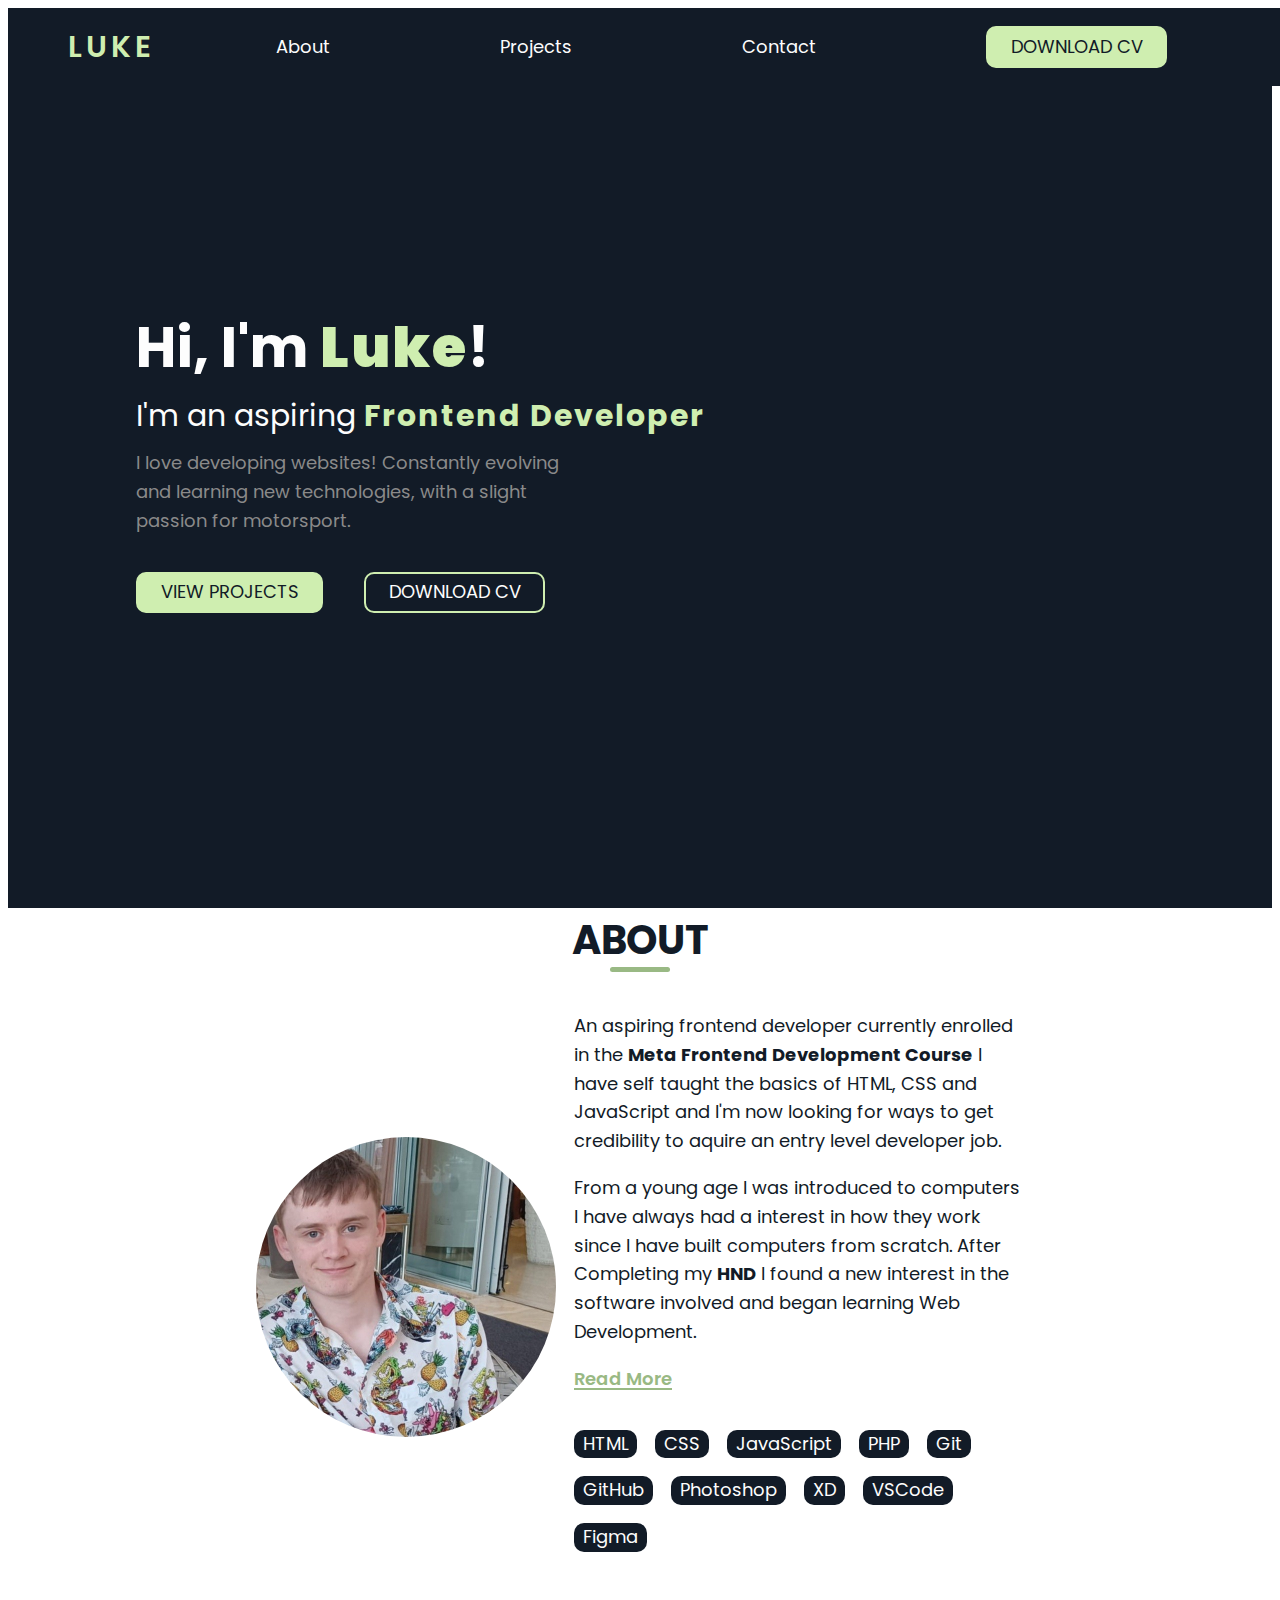
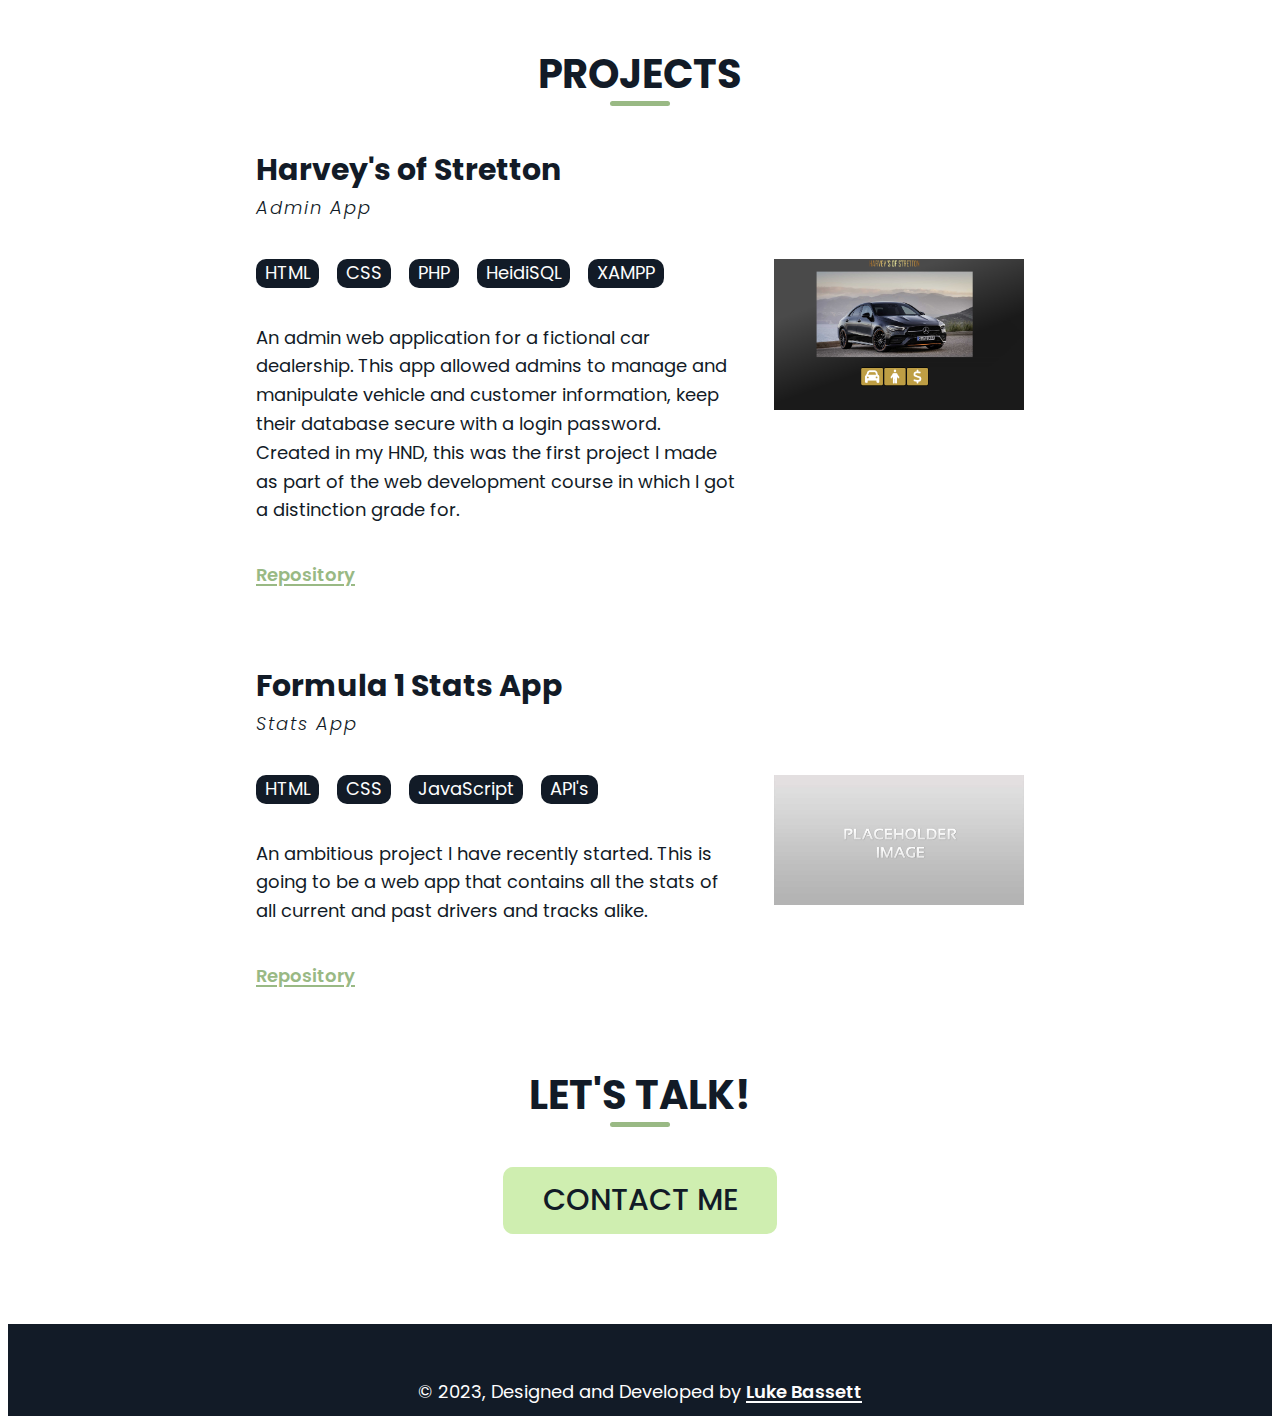
<file: index.html>
<!DOCTYPE html>
<html lang="en">
  <head>
    <meta charset="UTF-8" />
    <meta name="viewport" content="width=device-width, initial-scale=1.0" />
    <link rel="stylesheet" href="styles.css" />
    <!-- fonts -->
    <link rel="preconnect" href="https://fonts.googleapis.com" />
    <link rel="preconnect" href="https://fonts.gstatic.com" crossorigin />
    <link
      href="https://fonts.googleapis.com/css2?family=Poppins:wght@100;200;300;400;500;600;700;800;900&display=swap"
      rel="stylesheet"
    />
    <!-- font awesome -->
    <link
      rel="stylesheet"
      href="https://cdnjs.cloudflare.com/ajax/libs/font-awesome/6.2.0/css/all.min.css"
      integrity="sha512-xh6O/CkQoPOWDdYTDqeRdPCVd1SpvCA9XXcUnZS2FmJNp1coAFzvtCN9BmamE+4aHK8yyUHUSCcJHgXloTyT2A=="
      crossorigin="anonymous"
      referrerpolicy="no-referrer"
    />
    <!-- css reset -->
    <link
      rel="stylesheet"
      href="https://cdnjs.cloudflare.com/ajax/libs/modern-normalize/2.0.0/modern-normalize.min.css"
      integrity="sha512-4xo8blKMVCiXpTaLzQSLSw3KFOVPWhm/TRtuPVc4WG6kUgjH6J03IBuG7JZPkcWMxJ5huwaBpOpnwYElP/m6wg=="
      crossorigin="anonymous"
      referrerpolicy="no-referrer"
    />
    <!-- javascript -->
    <script src="main.js" async></script>
    <title>Luke Bassett | Front-End Developer</title>
  </head>
  <body>
    <header class="nav-container">
      <span class="nav-container--logo">Luke</span>
      <nav class="main-nav">
        <ul class="main-nav--links">
          <li>
            <a href="#about">About</a>
          </li>
          <li>
            <a href="#projects">Projects</a>
          </li>
          <li>
            <a href="#contact">Contact</a>
          </li>
          <li>
            <a href="./CV Luke Bassett (23-10-23).pdf" class="btn btn-primary"
              >Download CV</a
            >
          </li>
        </ul>
      </nav>
      <div class="hamburger"><span></span><span></span><span></span></div>
    </header>
    <section class="hero-section">
      <div class="hero-container">
        <div class="hero-container--content">
          <h1 class="heading-one">Hi, I'm <strong>Luke</strong>!</h1>
          <span class="subheading"
            >I'm an aspiring <strong>Frontend Developer</strong></span
          >
          <div class="hero-body">
            <p>
              I love developing websites! Constantly evolving and learning new
              technologies, with a slight passion for motorsport.
            </p>
          </div>
          <a href="#projects" class="btn btn-primary">View Projects</a>
          <a href="./CV Luke Bassett (23-10-23).pdf" class="btn btn-secondary"
            >Download CV</a
          >
        </div>
      </div>
    </section>
    <main>
      <section class="section about-section" id="about">
        <div class="about-container">
          <h2 class="section-title">About</h2>
          <div class="about-container-grid">
            <ul class="tags about-container--tags">
              <li>HTML</li>
              <li>CSS</li>
              <li>JavaScript</li>
              <li>PHP</li>
              <li>Git</li>
              <li>GitHub</li>
              <li>Photoshop</li>
              <li>XD</li>
              <li>VSCode</li>
              <li>Figma</li>
            </ul>
            <div class="about-container--body">
              <p>
                An aspiring frontend developer currently enrolled in the
                <strong>Meta Frontend Development Course</strong> I have self
                taught the basics of HTML, CSS and JavaScript and I'm now
                looking for ways to get credibility to aquire an entry level
                developer job.
              </p>
              <p>
                From a young age I was introduced to computers I have always had
                a interest in how they work since I have built computers from
                scratch. After Completing my <strong>HND</strong> I found a new
                interest in the software involved and began learning Web
                Development.
              </p>
              <a href="soon.html" class="link">Read More</a>
            </div>
            <div class="about-container--img">
              <img
                src="./img/luke-summer-portrait.jpg"
                alt="Portrait of Luke Bassett"
                class="about-img"
              />
            </div>
          </div>
        </div>
      </section>
      <section class="section projects-section" id="projects">
        <div class="project-container">
          <h2 class="section-title">Projects</h2>
          <!-- project 1 -->
          <div class="project-container-grid">
            <div class="project-container--title">
              <h3 class="heading-two">Harvey's of Stretton</h3>
              <p class="project-subheading">Admin App</p>
            </div>
            <div class="project-container--tags">
              <ul class="tags">
                <li>HTML</li>
                <li>CSS</li>
                <li>PHP</li>
                <li>HeidiSQL</li>
                <li>XAMPP</li>
              </ul>
            </div>
            <div class="project-container--img">
              <img
                src="./img/harveys-of-stretton.png"
                alt="Harvey's of Stretton main menu"
                class="project-img"
              />
            </div>
            <div class="project-container--body">
              <p>
                An admin web application for a fictional car dealership. This
                app allowed admins to manage and manipulate vehicle and customer
                information, keep their database secure with a login password.
              </p>
              <p>
                Created in my HND, this was the first project I made as part of
                the web development course in which I got a distinction grade
                for.
              </p>
            </div>
            <div class="project-container--cta">
              <a href="soon.html" class="link">Repository</a>
            </div>
          </div>
          <!-- project 2 -->
          <div class="project-container-grid">
            <div class="project-container--title">
              <h3 class="heading-two">Formula 1 Stats App</h3>
              <p class="project-subheading">Stats App</p>
            </div>
            <div class="project-container--tags">
              <ul class="tags">
                <li>HTML</li>
                <li>CSS</li>
                <li>JavaScript</li>
                <li>API's</li>
              </ul>
            </div>
            <div class="project-container--img">
              <img
                src="./img/placeholder-images.jpg"
                alt="Formula 1 Stats App Homepage"
                class="project-img"
              />
            </div>
            <div class="project-container--body">
              <p>
                An ambitious project I have recently started. This is going to
                be a web app that contains all the stats of all current and past
                drivers and tracks alike.
              </p>
            </div>
            <div class="project-container--cta">
              <a href="soon.html" class="link">Repository</a>
            </div>
          </div>
          <!-- project 3 -->
          <!-- <div class="project-container-grid">
            <div class="project-container--title">
              <h3 class="heading-two">Portfolio</h3>
              <p class="project-subheading">Frontend Mentor Work</p>
            </div>
            <div class="project-container--tags">
              <ul class="tags">
                <li>HTML</li>
                <li>CSS</li>
                <li>JavaScript</li>
              </ul>
            </div>
            <div class="project-container--img">
              <img
                src="./img/placeholder-images.jpg"
                alt=""
                class="project-img"
              />
            </div>
            <div class="project-container--body">
              <p>
                An admin web application for a fictional car dealership. This
                app allowed admins to manage and manipulate vehicle and customer
                information, keep their database secure with a login password.
              </p>
            </div>
            <div class="project-container--cta">
              <a href="#" class="link">Repository</a>
            </div>
          </div> -->
        </div>
      </section>
      <section class="section contact-section" id="contact">
        <h2 class="section-title">Let's Talk!</h2>
        <div class="contact-section-container">
          <a href="soon.html" class="btn btn-primary big-btn">Contact me</a>
        </div>
      </section>
    </main>
    <footer class="footer-section">
      <div class="footer-section-container">
        <!-- <ul class="footer--socials">
          <li>
            <a href="#"><i class="fa-solid fa-envelope"></i></a>
          </li>
          <li>
            <a href="#"><i class="fa-brands fa-linkedin"></i></a>
          </li>
          <li>
            <a href="#"><i class="fa-brands fa-github"></i></a>
          </li>
          <li>
            <a href="#"><i class="fa-solid fa-code"></i></a>
          </li>
        </ul> -->
        <div class="footer--bottom">
          <p>
            © 2023, Designed and Developed by
            <a href="#top" class="link">Luke Bassett</a>
          </p>
        </div>
      </div>
    </footer>
  </body>
</html>
</file>
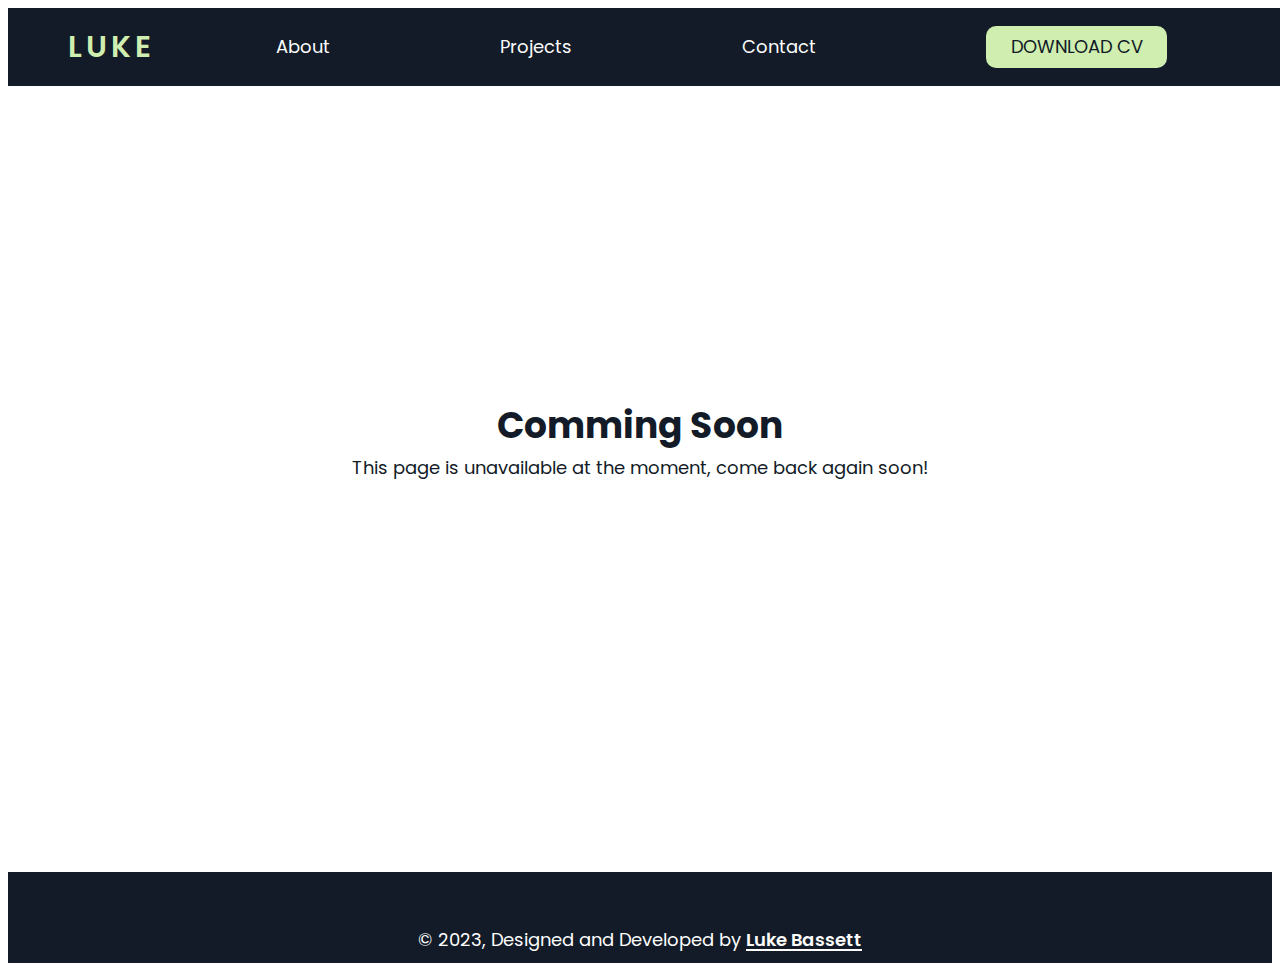
<file: soon.html>
<!DOCTYPE html>
<html lang="en">
  <head>
    <meta charset="UTF-8" />
    <meta name="viewport" content="width=device-width, initial-scale=1.0" />
    <link rel="stylesheet" href="styles.css" />
    <!-- fonts -->
    <link rel="preconnect" href="https://fonts.googleapis.com" />
    <link rel="preconnect" href="https://fonts.gstatic.com" crossorigin />
    <link
      href="https://fonts.googleapis.com/css2?family=Poppins:wght@100;200;300;400;500;600;700;800;900&display=swap"
      rel="stylesheet"
    />
    <!-- font awesome -->
    <link
      rel="stylesheet"
      href="https://cdnjs.cloudflare.com/ajax/libs/font-awesome/6.2.0/css/all.min.css"
      integrity="sha512-xh6O/CkQoPOWDdYTDqeRdPCVd1SpvCA9XXcUnZS2FmJNp1coAFzvtCN9BmamE+4aHK8yyUHUSCcJHgXloTyT2A=="
      crossorigin="anonymous"
      referrerpolicy="no-referrer"
    />
    <!-- css reset -->
    <link
      rel="stylesheet"
      href="https://cdnjs.cloudflare.com/ajax/libs/modern-normalize/2.0.0/modern-normalize.min.css"
      integrity="sha512-4xo8blKMVCiXpTaLzQSLSw3KFOVPWhm/TRtuPVc4WG6kUgjH6J03IBuG7JZPkcWMxJ5huwaBpOpnwYElP/m6wg=="
      crossorigin="anonymous"
      referrerpolicy="no-referrer"
    />
    <!-- javascript -->
    <script src="main.js" async></script>
    <title>Luke Bassett | Front-End Developer</title>
  </head>
  <body>
    <header class="nav-container">
      <span class="nav-container--logo">Luke</span>
      <nav class="main-nav">
        <ul class="main-nav--links">
          <li>
            <a href="index.html#about">About</a>
          </li>
          <li>
            <a href="index.html#projects">Projects</a>
          </li>
          <li>
            <a href="index.html#contact">Contact</a>
          </li>
          <li>
            <a href="./CV Luke Bassett (08-01-23).pdf" class="btn btn-primary"
              >Download CV</a
            >
          </li>
        </ul>
      </nav>
      <div class="hamburger"><span></span><span></span><span></span></div>
    </header>
    <main>
      <div class="info-container">
        <h1>Comming Soon</h1>
        <p>This page is unavailable at the moment, come back again soon!</p>
      </div>
    </main>
    <footer class="footer-section">
      <div class="footer-section-container">
        <!-- <ul class="footer--socials">
          <li>
            <a href="#"><i class="fa-solid fa-envelope"></i></a>
          </li>
          <li>
            <a href="#"><i class="fa-brands fa-linkedin"></i></a>
          </li>
          <li>
            <a href="#"><i class="fa-brands fa-github"></i></a>
          </li>
          <li>
            <a href="#"><i class="fa-solid fa-code"></i></a>
          </li>
        </ul> -->
        <div class="footer--bottom">
          <p>
            © 2023, Designed and Developed by
            <a href="index.html#top" class="link">Luke Bassett</a>
          </p>
        </div>
      </div>
    </footer>
  </body>
</html>
</file>
<file: styles.css>
:root {
  --ff-primary: "Poppins", sans-serif;
  --fs-xl: 56px;
  --fs-l: 40px;
  --fs-m: 30px;
  --fs-body: 18px;
  --fs-sm: 16px;
  --fs-xsm: 14px;
  --fs-btn-sm: 18px;
  --fs-btn-l: 24px;
  /* --fw-black: 900; */
  --fw-ebold: 800;
  --fw-bold: 700;
  --fw-sbold: 600;
  --fw-med: 500;
  --fw-reg: 400;
  --fw-light: 300;
  /* --fw-200: 200; */
  --fw-thin: 100;
  --black: rgb(18 27 39);
  --white: #fdfdfd;
  --grey: #8a8a8a;
  --accent: #cfeeb0;
  --accent-dark: #99b984;
  --accent-hover: #9dc3c2;
  --bs: 0.5em 0.5em 0.75em rgba(0, 0, 0, 0.25);
  --bs-hover: 0.5em 0.5em 0.75em rgba(0, 0, 0, 0.55);
  --screen-width: 75vw;
  --large-screen-width: 60vw;
  --smaller-screen-width: 85vw;
}
/* my color scheme */
/* #283044 
#D0EFB1
#B3D89C
#9DC3C2
#77A6B6*/
/* extra reset not working with normalise? */
p,
ul,
h1,
h2,
h3 {
  margin: 0;
}
/* font styles */
body {
  font-family: var(--ff-primary);
  font-size: var(--fs-body);
  font-weight: var(--fw-reg);
  color: var(--black);
  line-height: 1.6;
}
.heading-one {
  font-size: var(--fs-xl);
}
.heading-two {
  font-size: var(--fs-m);
}
.subheading {
  font-size: var(--fs-m);
}
.project-subheading {
  font-style: italic;
  letter-spacing: 2px;
  font-weight: var(--fw-light);
}
.section + .section {
  margin-top: 4em;
}
strong {
  color: var(--accent);
  letter-spacing: 2px;
}
main strong {
  color: var(--black);
  letter-spacing: 0;
}
.section-title {
  display: flex;
  flex-direction: column-reverse;
  align-items: center;
  text-transform: uppercase;
  font-size: var(--fs-l);
  line-height: 1.6;
  margin-bottom: 1em;
}
.section-title::after {
  content: "";
  display: block;
  position: absolute;
  height: 5px;
  width: 60px;
  background: var(--accent-dark);
  border-radius: 5px;
}
.tags {
  display: flex;
  list-style: none;
  flex-wrap: wrap;
  gap: 1em;
  padding: 0;
}
.tags li {
  border-radius: 10px;
  padding: 0 0.5em;
  color: var(--white);
  background-color: var(--black);
}
/* button styles */
.btn {
  display: inline-block;
  text-transform: uppercase;
  font-weight: var(--fw-700);
  font-size: var(--fs-btn-sm);
  padding: 0.25em 1.25em;
  outline: none;
  text-decoration: none;
  transition: 0.2s ease;
  border: 2px solid var(--accent);
  border-radius: 10px;
}
.btn-primary {
  color: var(--black);
  background-color: var(--accent);
}
.btn-primary:hover {
  opacity: 0.8;
  scale: 1.05;
}
.btn-secondary {
  color: var(--white);
}
.btn-secondary:hover {
  scale: 1.05;
}
.nav--links a.btn {
  color: var(--white);
}
.nav--links a.btn:hover {
  color: var(--white);
}
.link {
  color: var(--accent-dark);
  font-weight: var(--fw-sbold);
  text-decoration: underline;
  text-decoration-thickness: 2px;
  text-underline-offset: 3px;
}
.link:hover {
  transition: 0.2s ease-in-out;
  text-decoration-thickness: 4px;
  text-underline-offset: 4px;
  color: var(--accent-hover);
}
/* nav */
header {
  position: absolute;
  width: 100%;
  background-color: var(--black);
  color: var(--white);
  font-size: var(--fs-body);
  display: flex;
  justify-content: space-evenly;
  align-items: center;
}
.main-nav {
  width: 100%;
}
.nav-container--logo {
  font-size: var(--fs-m);
  font-weight: var(--fw-sbold);
  color: var(--accent);
  text-transform: uppercase;
  letter-spacing: 4px;
  padding-left: 2em;
}
.main-nav--links {
  align-items: center;
  display: flex;
  justify-content: space-around;
  list-style: none;
  padding: 1em 2em;
}
.main-nav--links a {
  text-decoration: none;
  color: inherit;
}
.main-nav--links a:hover {
  color: var(--accent);
}
.main-nav--links .btn-primary {
  color: var(--black);
}
.main-nav--links .btn-primary:hover {
  color: var(--black);
}
.hamburger {
  display: block;
  padding: 1em 2em;
}
.hamburger span {
  display: block;
  width: 28px;
  height: 3px;
  margin-bottom: 5px;
  background-color: var(--white);
  transition: 0.25s ease-in-out;
  z-index: 10;
}
@media only screen and (min-width: 769px) {
  .hamburger {
    display: none;
  }
}
@media only screen and (max-width: 768px) {
  .nav-container {
    justify-content: space-between;
  }
  .main-nav {
    background-color: var(--black);
    transition: 0.25s ease-in-out;
    position: absolute;
    left: -100%;
    width: 100%;
    top: 60px;
  }
  .main-nav--links {
    flex-direction: column;
    align-items: center;
    gap: 2em;
  }
  .main-nav.is-active {
    left: 0;
  }
}
/* hero section */
.hero-section {
  background-color: var(--black);
  color: var(--white);
  min-height: 100vh;
  display: flex;
  align-items: center;
}
.hero-container {
  padding: clamp(2em, 10vw, 10em);
}
.hero-body {
  color: var(--grey);
  margin: 0.5em 0 2em 0;
  max-width: 25em;
}
.hero-container--content .btn-primary {
  margin-right: 2em;
}
@media only screen and (max-width: 513px) {
  .hero-container--content .btn-primary {
    margin-bottom: 2em;
  }
}
/* about section */
.about-container {
  max-width: var(--screen-width);
  width: 100%;
  margin: 0 auto;
}
.about-container-grid {
  display: grid;
  margin: 0 auto;
  width: 100vw;
  max-width: var(--large-screen-width);
  justify-content: center;
  grid-template-columns: 1fr;
  grid-template-rows: 1fr;
  gap: 1em;
  grid-auto-flow: row;
  grid-template-areas:
    "img body"
    "img tags";
}
.about-container--tags {
  grid-area: tags;
  margin: 1em 0;
}
.about-container--body {
  grid-area: body;
}
.about-container--body p {
  margin-bottom: 1em;
}
.about-container--img {
  grid-area: img;
  justify-self: center;
  align-self: center;
}
@media only screen and (max-width: 1250px) {
  .about-container-grid {
    grid-template-columns: 0.8fr 1fr;
    max-width: var(--screen-width);
  }
}
@media only screen and (max-width: 1024px) {
  .about-container-grid {
    grid-template-areas:
      "img"
      "body"
      "tags";
    grid-template-columns: 1fr;
    grid-template-rows: 0fr;
    max-width: 100%;
  }
  .about-container--img {
    justify-self: center;
  }
}
.about-img {
  width: 100%;
  min-width: 300px;
  max-width: 350px;
  border-radius: 100%;
}
/* projects section */
.project-container {
  max-width: var(--screen-width);
  width: 100%;
  margin: 0 auto;
}
.project-container-grid {
  display: grid;
  width: 100%;
  max-width: var(--large-screen-width);
  margin: 0 auto;
  grid-template-columns: 1fr 0.5fr;
  gap: 2em;
  grid-auto-flow: row;
  grid-template-areas:
    "title ."
    "tags img"
    "body img"
    "cta .";
}
.project-container--title {
  grid-area: title;
}
.project-container--tags {
  grid-area: tags;
}
.project-container--body {
  grid-area: body;
}
.project-container--cta {
  grid-area: cta;
}
.project-container--img {
  grid-area: img;
}
@media only screen and (max-width: 868px) {
  .project-container-grid {
    grid-template-areas:
      "title"
      "tags"
      "img"
      "body"
      "cta";
    gap: 1.5em;
    grid-template-columns: 1fr;
    grid-template-rows: 0.5fr;
    justify-content: center;
  }
  .project-container--img {
    justify-self: center;
  }
}
.project-container-grid + .project-container-grid {
  margin-top: 4em;
}
.project-img {
  min-width: 250px;
  max-width: 350px;
  width: 100%;
}
/* contact section */
.contact-section-container {
  display: flex;
  justify-content: center;
  margin-bottom: 5em;
}
.big-btn {
  font-size: var(--fs-m);
  font-weight: var(--fw-med);
}
/* footer section */
.footer-section-container {
  background-color: var(--black);
  color: var(--white);
}
.footer-section-container li {
  list-style: none;
}
.footer-section-container a {
  color: inherit;
}
.footer--bottom {
  display: flex;
  padding: 3em 0 0.5em 0;
  justify-content: center;
  gap: 0.5em;
  text-align: center;
}
.footer--bottom .link:hover {
  color: var(--accent);
}

/* ------------------ */
/* soon.html */
/* ------------------ */
.info-container {
  display: flex;
  flex-direction: column;
  padding: 21.59em 0;
  justify-content: center;
  align-items: center;
}
</file>
